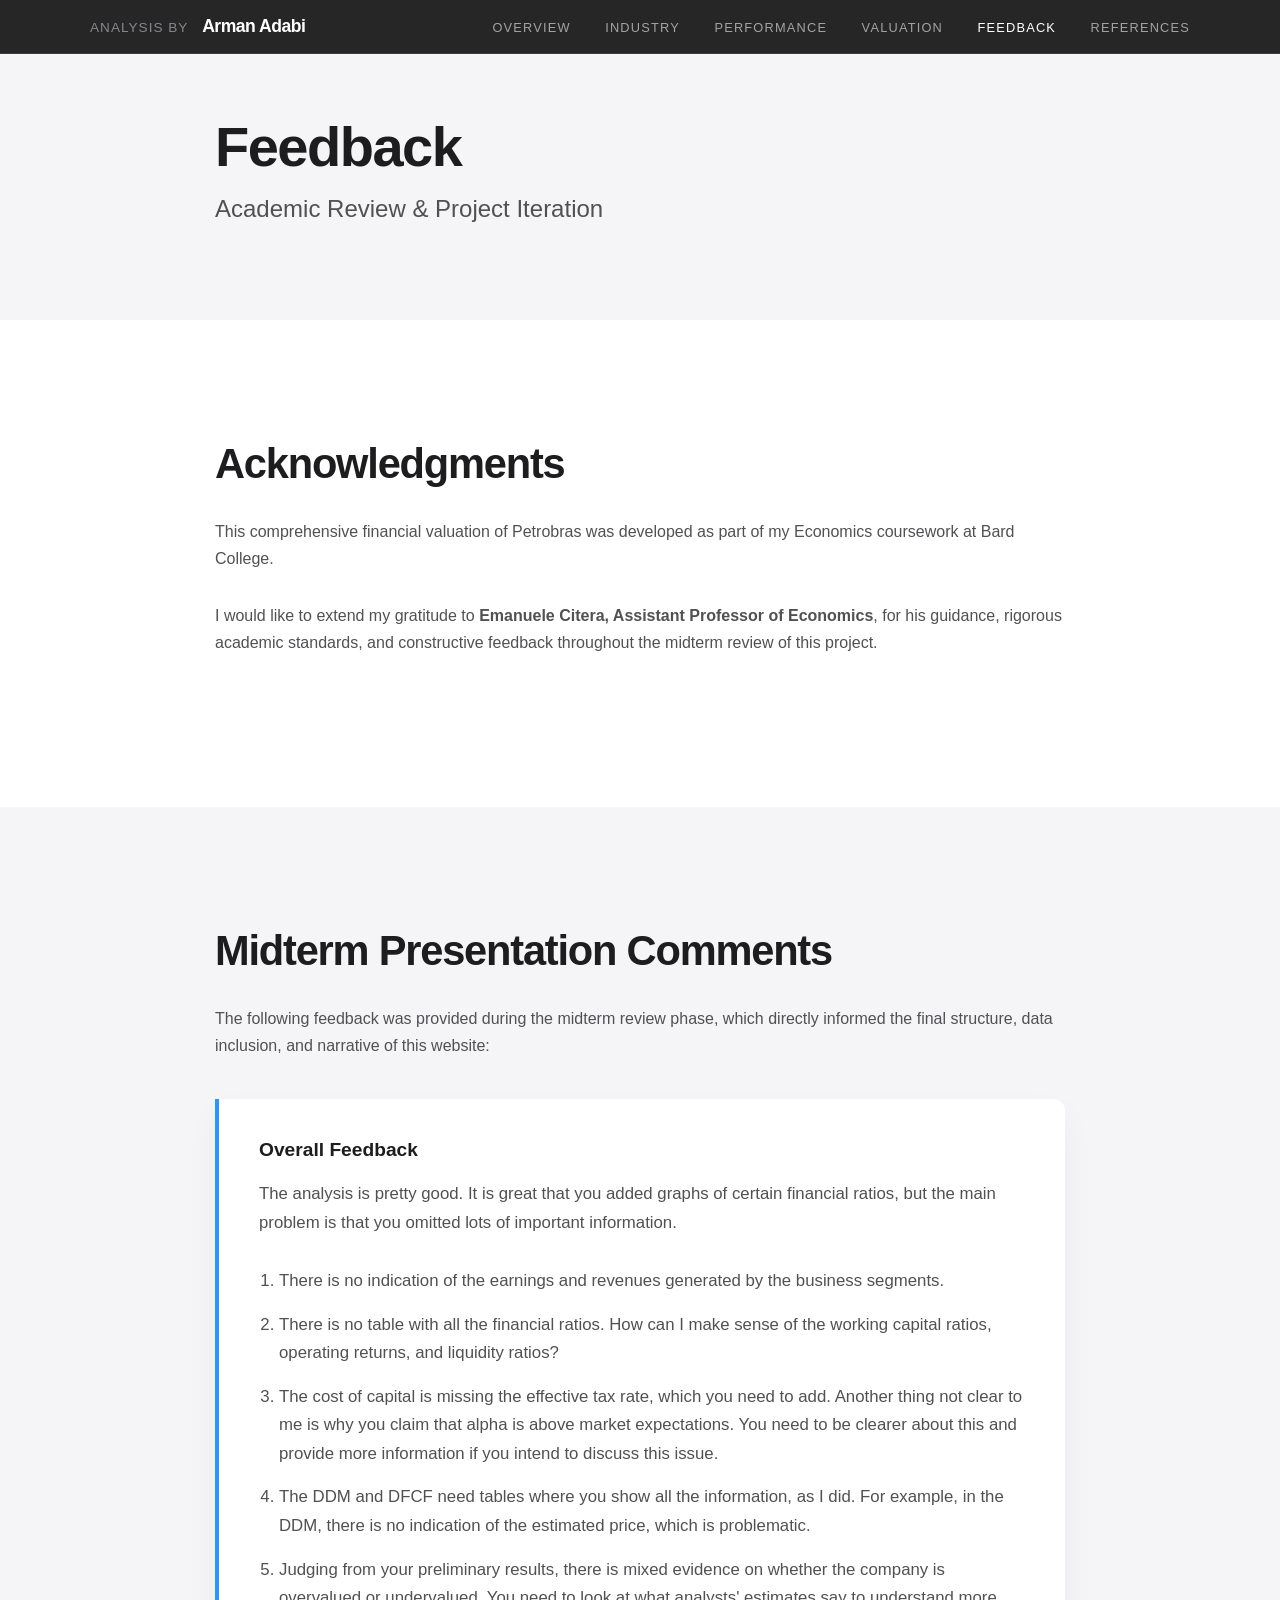
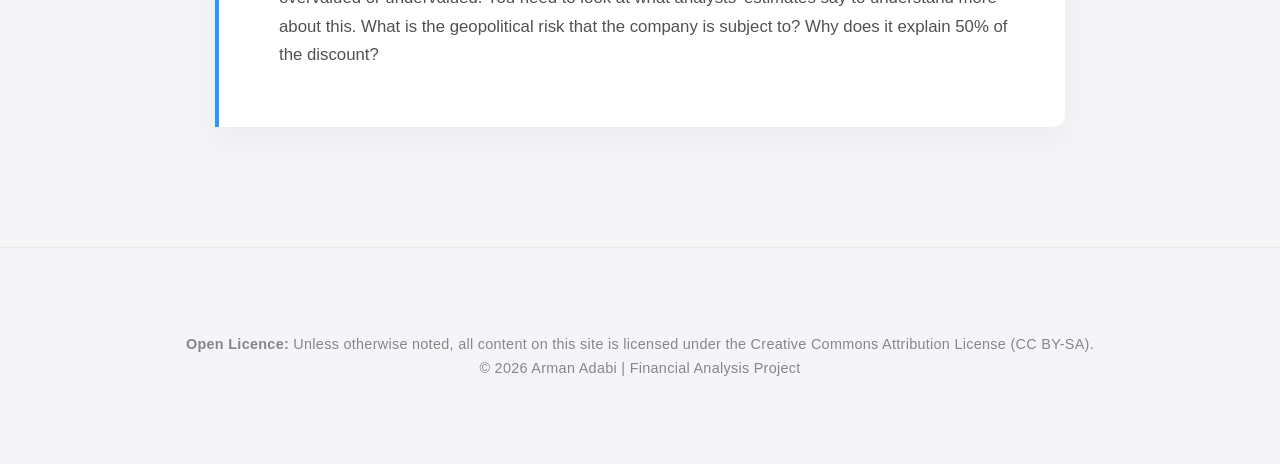
<file: feedback.html>
<!DOCTYPE html>
<html lang="en">
<head>
    <meta charset="UTF-8">
    <meta name="viewport" content="width=device-width, initial-scale=1.0">
    <title>Project Feedback | Arman Adabi</title>
    <link rel="stylesheet" href="style.css">
</head>
<body>

    <nav>
        <div class="nav-container">
            <a href="index.html" class="nav-brand"><span>Analysis By</span> Arman Adabi</a>
            <div class="nav-links">
                <a href="index.html">Overview</a>
                <a href="industry.html">Industry</a>
                <a href="performance.html">Performance</a>
                <a href="valuation.html">Valuation</a>
                <a href="feedback.html" class="active">Feedback</a>
                <a href="references.html">References</a>
            </div>
        </div>
    </nav>

    <section class="section section-gray" style="padding-top: 60px; padding-bottom: 60px;">
        <div class="content">
            <h1 style="font-size: 3.5rem; margin: 0; letter-spacing: -1.5px;">Feedback</h1>
            <p style="font-size: 1.5rem; margin-top: 10px;">Academic Review & Project Iteration</p>
        </div>
    </section>

    <section class="section section-light">
        <div class="content">
            <h2>Acknowledgments</h2>
            <p>This comprehensive financial valuation of Petrobras was developed as part of my Economics coursework at Bard College.</p>
            <p>I would like to extend my gratitude to <strong>Emanuele Citera, Assistant Professor of Economics</strong>, for his guidance, rigorous academic standards, and constructive feedback throughout the midterm review of this project.</p>
        </div>
    </section>

    <section class="section section-gray">
        <div class="content">
            <h2>Midterm Presentation Comments</h2>
            <p>The following feedback was provided during the midterm review phase, which directly informed the final structure, data inclusion, and narrative of this website:</p>
            
            <div style="margin-top: 40px; padding: 40px; background: #fff; border-left: 4px solid var(--accent); border-radius: 0 12px 12px 0; box-shadow: 0 15px 35px rgba(0,0,0,0.04);">
                
                <h3 style="margin-top: 0; font-size: 1.2rem; color: var(--dark-gray);">Overall Feedback</h3>
                <p style="color: var(--text-muted); line-height: 1.7; font-size: 1.05rem;">
                    The analysis is pretty good. It is great that you added graphs of certain financial ratios, but the main problem is that you omitted lots of important information.
                </p>

                <ol style="color: var(--text-muted); line-height: 1.7; font-size: 1.05rem; margin-top: 20px; padding-left: 20px;">
                    <li style="margin-bottom: 15px;">There is no indication of the earnings and revenues generated by the business segments.</li>
                    <li style="margin-bottom: 15px;">There is no table with all the financial ratios. How can I make sense of the working capital ratios, operating returns, and liquidity ratios?</li>
                    <li style="margin-bottom: 15px;">The cost of capital is missing the effective tax rate, which you need to add. Another thing not clear to me is why you claim that alpha is above market expectations. You need to be clearer about this and provide more information if you intend to discuss this issue.</li>
                    <li style="margin-bottom: 15px;">The DDM and DFCF need tables where you show all the information, as I did. For example, in the DDM, there is no indication of the estimated price, which is problematic.</li>
                    <li style="margin-bottom: 15px;">Judging from your preliminary results, there is mixed evidence on whether the company is overvalued or undervalued. You need to look at what analysts' estimates say to understand more about this. What is the geopolitical risk that the company is subject to? Why does it explain 50% of the discount?</li>
                </ol>

            </div>
        </div>
    </section>

    <footer>
        <p><strong>Open Licence:</strong> Unless otherwise noted, all content on this site is licensed under the Creative Commons Attribution License (CC BY-SA).</p>
        <p>&copy; 2026 Arman Adabi | Financial Analysis Project</p>
    </footer>

</body>
</html>
</file>
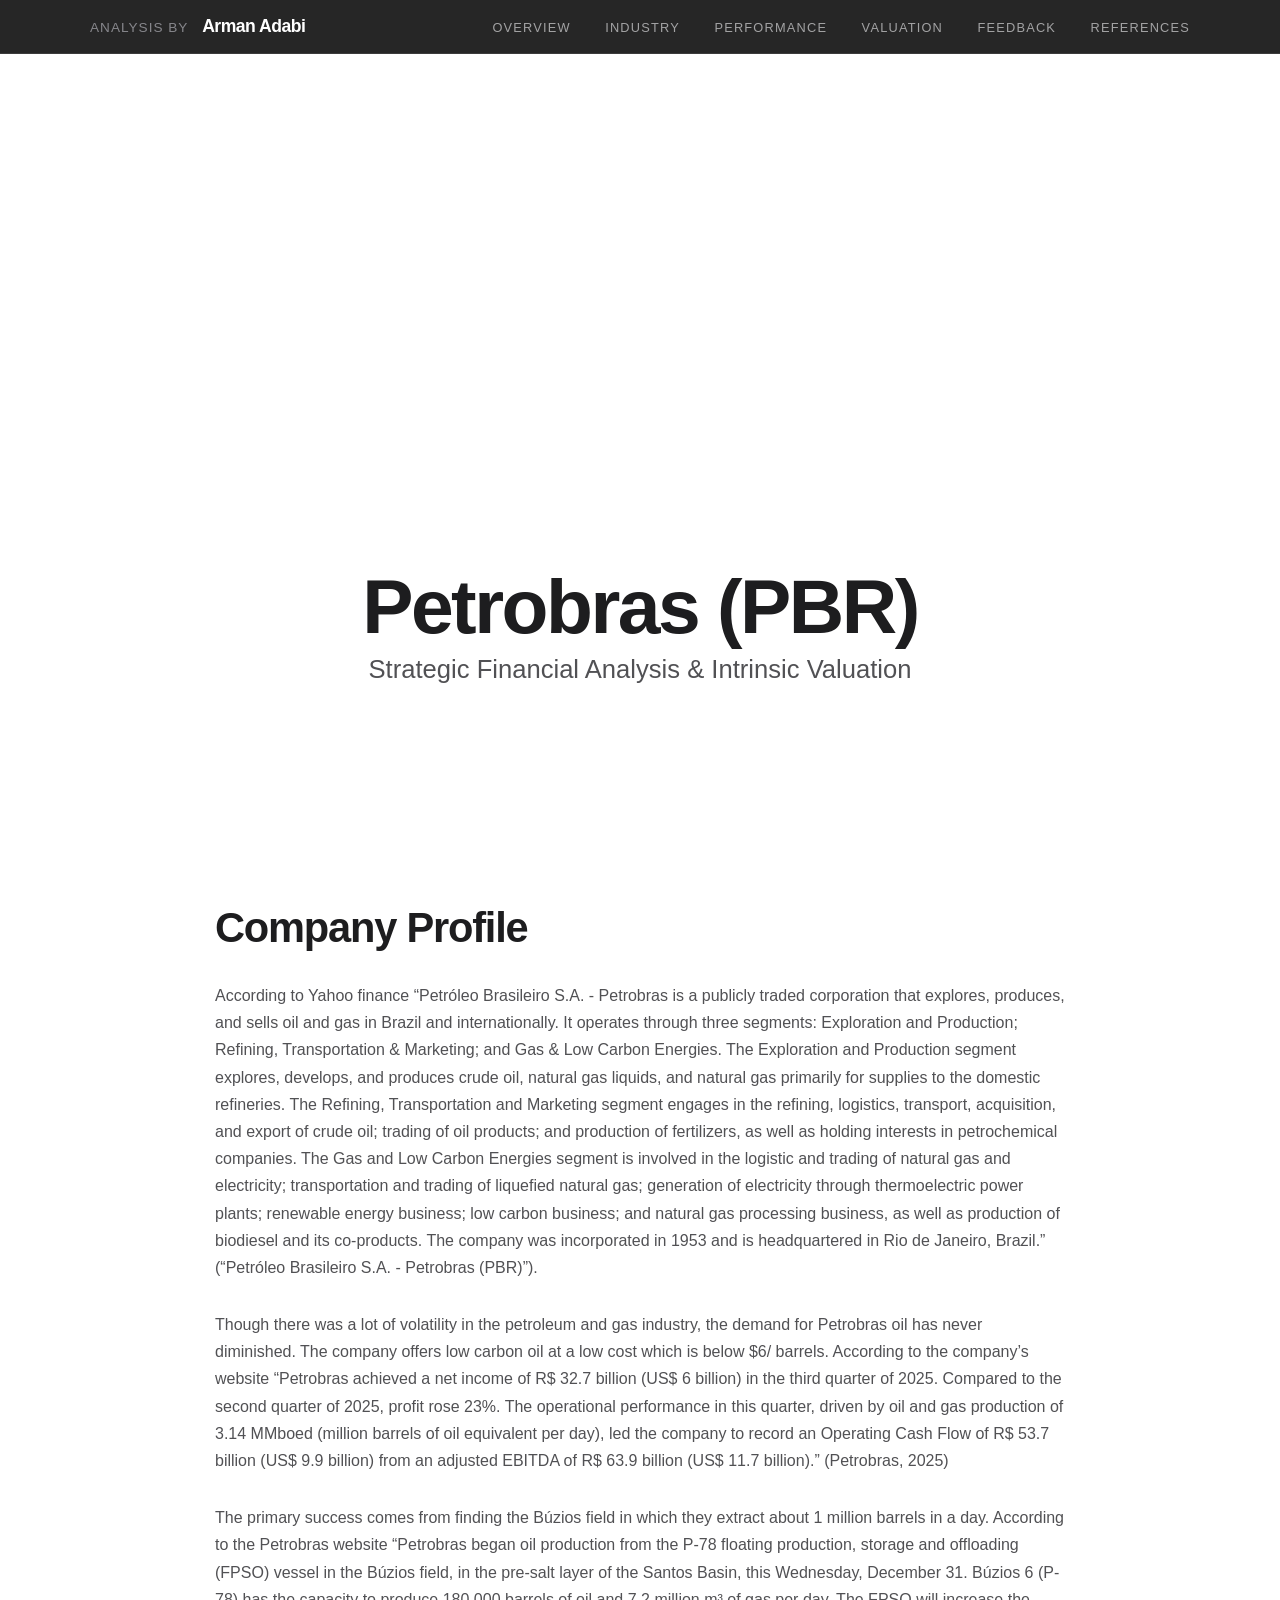
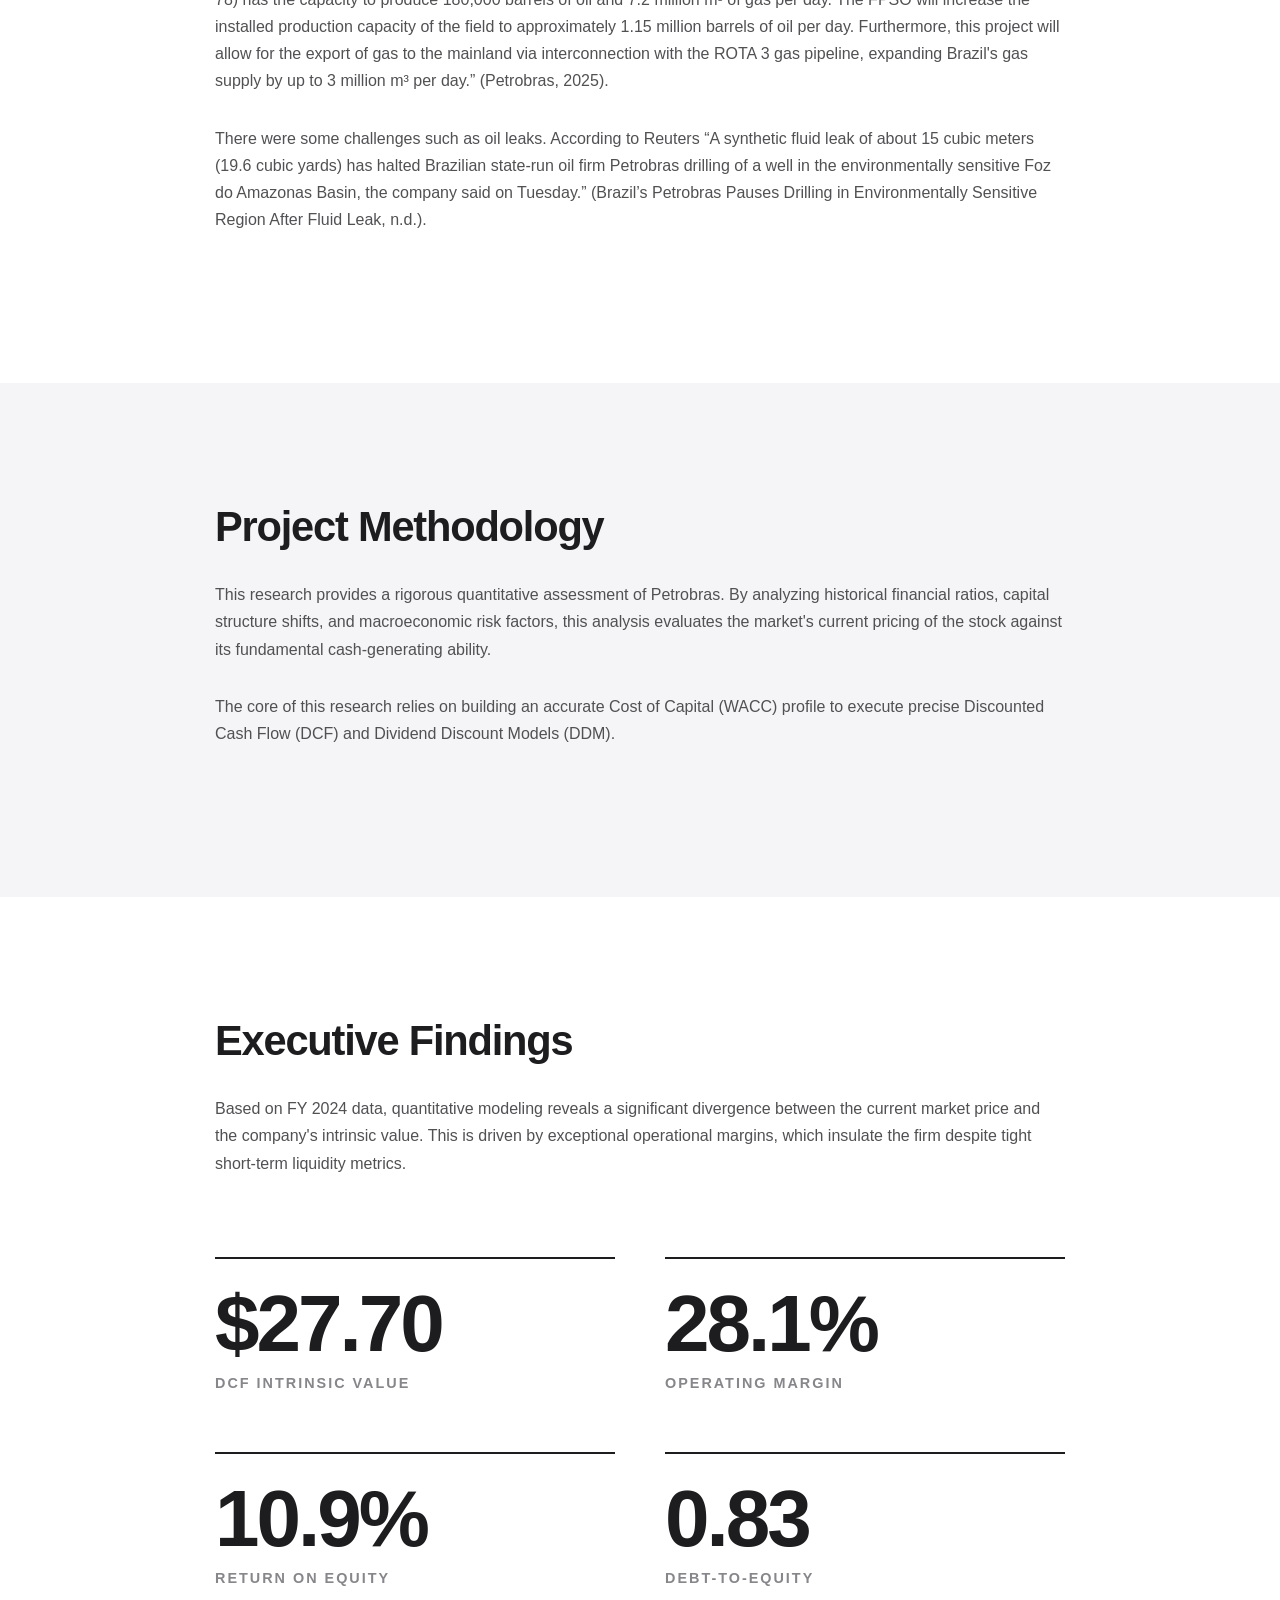
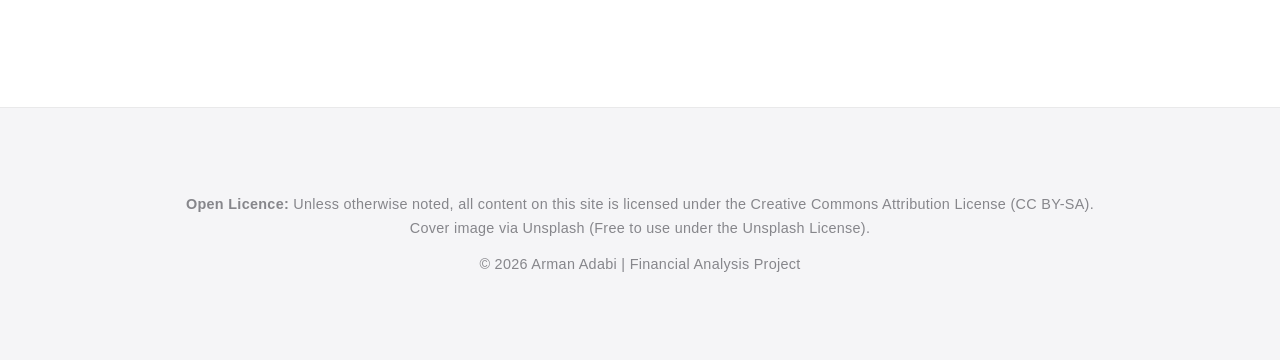
<file: overview.html>
<!DOCTYPE html>
<html lang="en">
<head>
    <meta charset="UTF-8">
    <meta name="viewport" content="width=device-width, initial-scale=1.0">
    <title>Arman Adabi | Petrobras Valuation</title>
    <link rel="stylesheet" href="style.css">
</head>
<body>

    <nav>
        <div class="nav-container">
            <a href="overview.html" class="nav-brand">
                <span>Analysis By</span>
                Arman Adabi
            </a>
            
            <div class="nav-links">
                <a href="overview.html">Overview</a>
                <a href="industry.html">Industry</a>
                <a href="performance.html">Performance</a>
                <a href="valuation.html">Valuation</a>
                <a href="feedback.html">Feedback</a> 
                <a href="references.html">References</a>
            </div>
        </div>
    </nav>

    <header class="hero">
        <div class="hero-text">
            <h1>Petrobras (PBR)</h1>
            <p>Strategic Financial Analysis & Intrinsic Valuation</p>
        </div>
    </header>

    <section class="section section-light">
        <div class="content">
            <h2>Company Profile</h2>
            <p>According to Yahoo finance “Petróleo Brasileiro S.A. - Petrobras is a publicly traded corporation that explores, produces, and sells oil and gas in Brazil and internationally. It operates through three segments: Exploration and Production; Refining, Transportation & Marketing; and Gas & Low Carbon Energies. The Exploration and Production segment explores, develops, and produces crude oil, natural gas liquids, and natural gas primarily for supplies to the domestic refineries. The Refining, Transportation and Marketing segment engages in the refining, logistics, transport, acquisition, and export of crude oil; trading of oil products; and production of fertilizers, as well as holding interests in petrochemical companies. The Gas and Low Carbon Energies segment is involved in the logistic and trading of natural gas and electricity; transportation and trading of liquefied natural gas; generation of electricity through thermoelectric power plants; renewable energy business; low carbon business; and natural gas processing business, as well as production of biodiesel and its co-products. The company was incorporated in 1953 and is headquartered in Rio de Janeiro, Brazil.” (“Petróleo Brasileiro S.A. - Petrobras (PBR)”).</p>

            <p>Though there was a lot of volatility in the petroleum and gas industry, the demand for Petrobras oil has never diminished. The company offers low carbon oil at a low cost which is below $6/ barrels. According to the company’s website “Petrobras achieved a net income of R$ 32.7 billion (US$ 6 billion) in the third quarter of 2025. Compared to the second quarter of 2025, profit rose 23%. The operational performance in this quarter, driven by oil and gas production of 3.14 MMboed (million barrels of oil equivalent per day), led the company to record an Operating Cash Flow of R$ 53.7 billion (US$ 9.9 billion) from an adjusted EBITDA of R$ 63.9 billion (US$ 11.7 billion).” (Petrobras, 2025)</p>

            <p>The primary success comes from finding the Búzios field in which they extract about 1 million barrels in a day. According to the Petrobras website “Petrobras began oil production from the P-78 floating production, storage and offloading (FPSO) vessel in the Búzios field, in the pre-salt layer of the Santos Basin, this Wednesday, December 31. Búzios 6 (P-78) has the capacity to produce 180,000 barrels of oil and 7.2 million m³ of gas per day. The FPSO will increase the installed production capacity of the field to approximately 1.15 million barrels of oil per day. Furthermore, this project will allow for the export of gas to the mainland via interconnection with the ROTA 3 gas pipeline, expanding Brazil's gas supply by up to 3 million m³ per day.” (Petrobras, 2025).</p>

            <p>There were some challenges such as oil leaks. According to Reuters “A synthetic fluid leak of about 15 cubic meters (19.6 cubic yards) has halted Brazilian state-run oil firm Petrobras drilling of a well in the environmentally sensitive Foz do Amazonas Basin, the company said on Tuesday.” (Brazil’s Petrobras Pauses Drilling in Environmentally Sensitive Region After Fluid Leak, n.d.).</p>
        </div>
    </section>

    <section class="section section-gray">
        <div class="content">
            <h2>Project Methodology</h2>
            <p>This research provides a rigorous quantitative assessment of Petrobras. By analyzing historical financial ratios, capital structure shifts, and macroeconomic risk factors, this analysis evaluates the market's current pricing of the stock against its fundamental cash-generating ability.</p>
            <p>The core of this research relies on building an accurate Cost of Capital (WACC) profile to execute precise Discounted Cash Flow (DCF) and Dividend Discount Models (DDM).</p>
        </div>
    </section>

    <section class="section section-light">
        <div class="content">
            <h2>Executive Findings</h2>
            <p>Based on FY 2024 data, quantitative modeling reveals a significant divergence between the current market price and the company's intrinsic value. This is driven by exceptional operational margins, which insulate the firm despite tight short-term liquidity metrics.</p>
            
            <div class="metrics">
                <div class="metric-item">
                    <span class="metric-val">$27.70</span>
                    <span class="metric-lab">DCF Intrinsic Value</span>
                </div>
                <div class="metric-item">
                    <span class="metric-val">28.1%</span>
                    <span class="metric-lab">Operating Margin</span>
                </div>
                <div class="metric-item">
                    <span class="metric-val">10.9%</span>
                    <span class="metric-lab">Return on Equity</span>
                </div>
                <div class="metric-item">
                    <span class="metric-val">0.83</span>
                    <span class="metric-lab">Debt-to-Equity</span>
                </div>
            </div>
        </div>
    </section>

    <footer>
        <p><strong>Open Licence:</strong> Unless otherwise noted, all content on this site is licensed under the Creative Commons Attribution License (CC BY-SA).</p>
        <p>Cover image via Unsplash (Free to use under the Unsplash License).</p>
        <p style="margin-top: 20px;">&copy; 2026 Arman Adabi | Financial Analysis Project</p>
    </footer>

</body>
</html>
</file>
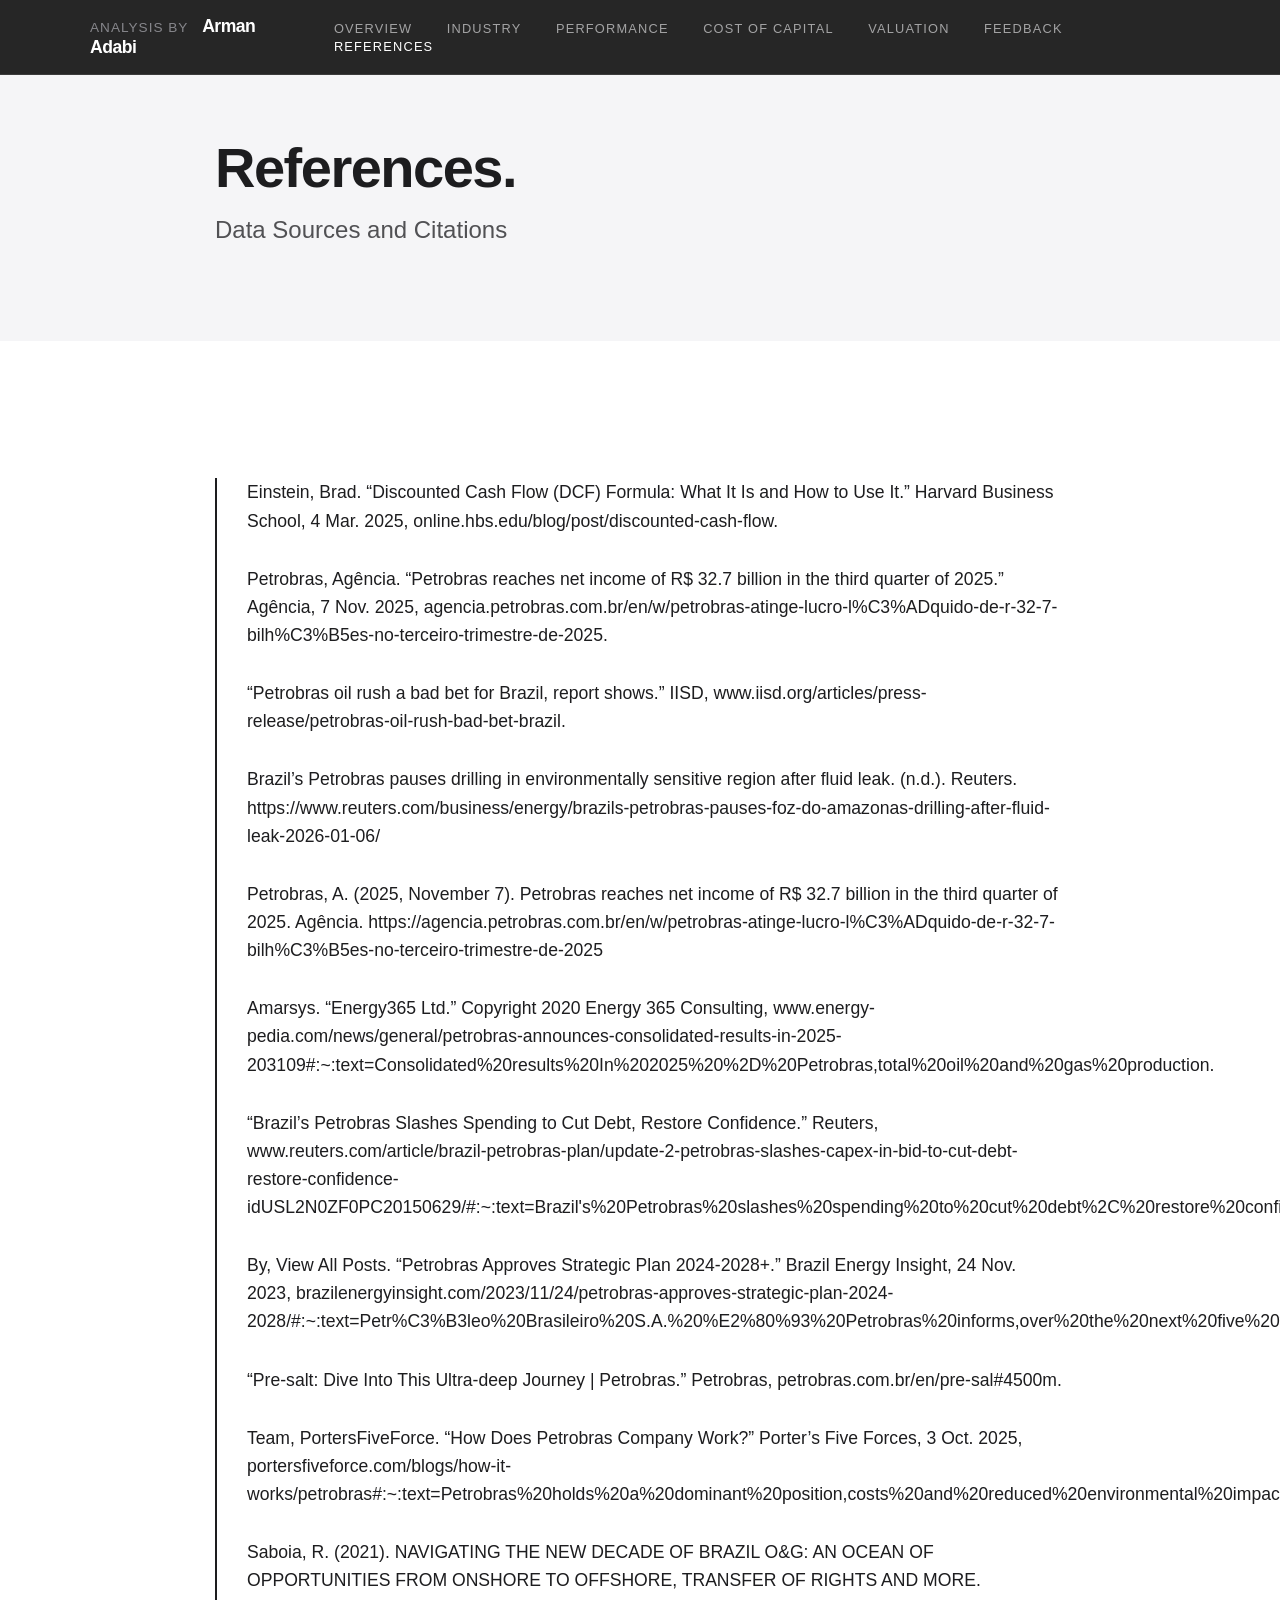
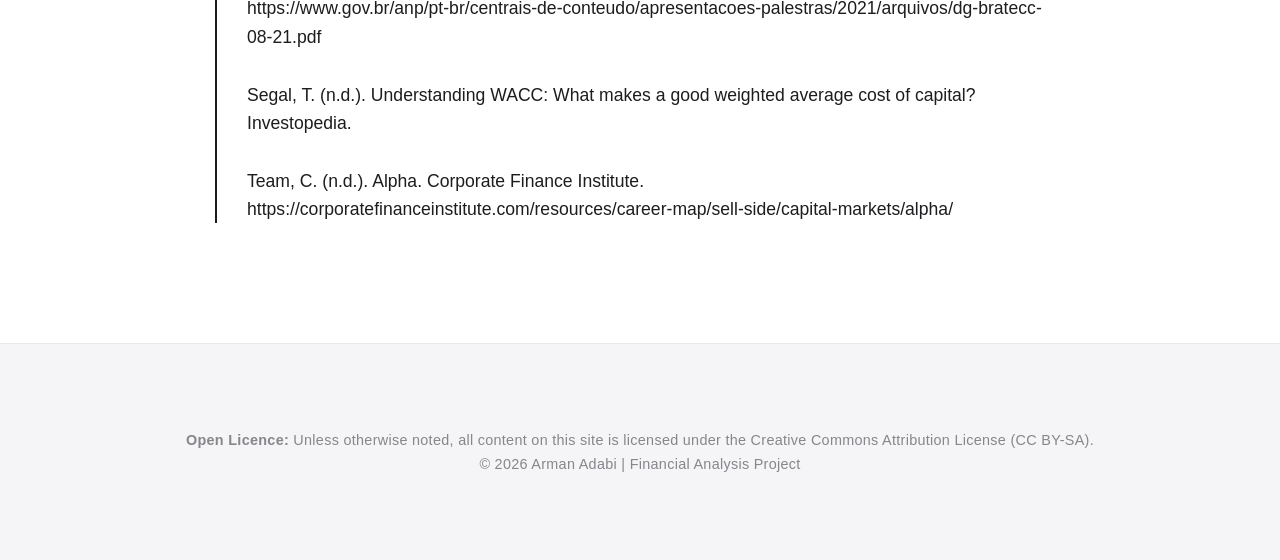
<file: references.html>
<!DOCTYPE html>
<html lang="en">
<head>
    <meta charset="UTF-8">
    <meta name="viewport" content="width=device-width, initial-scale=1.0">
    <title>References | Arman Adabi</title>
    <link rel="stylesheet" href="style.css">
</head>
<body>

<nav>
    <div class="nav-container">
        <a href="index.html" class="nav-brand" style="display: flex; align-items: center;">
            <div>
                <span>Analysis By</span>
                Arman Adabi
            </div>
        </a>
        <div class="nav-links">
            <a href="index.html">Overview</a>
            <a href="industry.html">Industry</a>
            <a href="performance.html">Performance</a>
            <a href="cost_of_capital.html">Cost of Capital</a>
            <a href="valuation.html">Valuation</a>
            <a href="feedback.html">Feedback</a>
            <a href="references.html" class="active">References</a>
        </div>
    </div>
</nav>

<section class="section section-gray" style="padding-top: 60px; padding-bottom: 60px;">
    <div class="content">
        <h1 style="font-size: 3.5rem; margin: 0; letter-spacing: -1.5px;">References.</h1>
        <p style="font-size: 1.5rem; margin-top: 10px;">Data Sources and Citations</p>
    </div>
</section>

<section class="section section-light">
    <div class="content">
        <div style="border-left: 2px solid var(--dark-gray); padding-left: 30px;">

            <p style="font-size: 1.1rem; color: var(--dark-gray); margin-bottom: 30px; line-height: 1.6;">
                Einstein, Brad. “Discounted Cash Flow (DCF) Formula: What It Is and How to Use It.” Harvard Business School, 4 Mar. 2025, online.hbs.edu/blog/post/discounted-cash-flow.
            </p>

            <p style="font-size: 1.1rem; color: var(--dark-gray); margin-bottom: 30px; line-height: 1.6;">
                Petrobras, Agência. “Petrobras reaches net income of R$ 32.7 billion in the third quarter of 2025.” Agência, 7 Nov. 2025, agencia.petrobras.com.br/en/w/petrobras-atinge-lucro-l%C3%ADquido-de-r-32-7-bilh%C3%B5es-no-terceiro-trimestre-de-2025.
            </p>

            <p style="font-size: 1.1rem; color: var(--dark-gray); margin-bottom: 30px; line-height: 1.6;">
                “Petrobras oil rush a bad bet for Brazil, report shows.” IISD, www.iisd.org/articles/press-release/petrobras-oil-rush-bad-bet-brazil.
            </p>

            <p style="font-size: 1.1rem; color: var(--dark-gray); margin-bottom: 30px; line-height: 1.6;">
                Brazil’s Petrobras pauses drilling in environmentally sensitive region after fluid leak. (n.d.). Reuters. https://www.reuters.com/business/energy/brazils-petrobras-pauses-foz-do-amazonas-drilling-after-fluid-leak-2026-01-06/
            </p>

            <p style="font-size: 1.1rem; color: var(--dark-gray); margin-bottom: 30px; line-height: 1.6;">
                Petrobras, A. (2025, November 7). Petrobras reaches net income of R$ 32.7 billion in the third quarter of 2025. Agência. https://agencia.petrobras.com.br/en/w/petrobras-atinge-lucro-l%C3%ADquido-de-r-32-7-bilh%C3%B5es-no-terceiro-trimestre-de-2025
            </p>

            <p style="font-size: 1.1rem; color: var(--dark-gray); margin-bottom: 30px; line-height: 1.6;">
                Amarsys. “Energy365 Ltd.” Copyright 2020 Energy 365 Consulting, www.energy-pedia.com/news/general/petrobras-announces-consolidated-results-in-2025-203109#:~:text=Consolidated%20results%20In%202025%20%2D%20Petrobras,total%20oil%20and%20gas%20production.
            </p>

            <p style="font-size: 1.1rem; color: var(--dark-gray); margin-bottom: 30px; line-height: 1.6;">
                “Brazil’s Petrobras Slashes Spending to Cut Debt, Restore Confidence.” Reuters, www.reuters.com/article/brazil-petrobras-plan/update-2-petrobras-slashes-capex-in-bid-to-cut-debt-restore-confidence-idUSL2N0ZF0PC20150629/#:~:text=Brazil's%20Petrobras%20slashes%20spending%20to%20cut%20debt%2C%20restore%20confidence%20%7C%20Reuters.
            </p>

            <p style="font-size: 1.1rem; color: var(--dark-gray); margin-bottom: 30px; line-height: 1.6;">
                By, View All Posts. “Petrobras Approves Strategic Plan 2024-2028+.” Brazil Energy Insight, 24 Nov. 2023, brazilenergyinsight.com/2023/11/24/petrobras-approves-strategic-plan-2024-2028/#:~:text=Petr%C3%B3leo%20Brasileiro%20S.A.%20%E2%80%93%20Petrobras%20informs,over%20the%20next%20five%20years.
            </p>

            <p style="font-size: 1.1rem; color: var(--dark-gray); margin-bottom: 30px; line-height: 1.6;">
                “Pre-salt: Dive Into This Ultra-deep Journey | Petrobras.” Petrobras, petrobras.com.br/en/pre-sal#4500m.
            </p>

            <p style="font-size: 1.1rem; color: var(--dark-gray); margin-bottom: 30px; line-height: 1.6;">
                Team, PortersFiveForce. “How Does Petrobras Company Work?” Porter’s Five Forces, 3 Oct. 2025, portersfiveforce.com/blogs/how-it-works/petrobras#:~:text=Petrobras%20holds%20a%20dominant%20position,costs%20and%20reduced%20environmental%20impact.
            </p>

            <p style="font-size: 1.1rem; color: var(--dark-gray); margin-bottom: 30px; line-height: 1.6;">
                Saboia, R. (2021). NAVIGATING THE NEW DECADE OF BRAZIL O&G: AN OCEAN OF OPPORTUNITIES FROM ONSHORE TO OFFSHORE, TRANSFER OF RIGHTS AND MORE. https://www.gov.br/anp/pt-br/centrais-de-conteudo/apresentacoes-palestras/2021/arquivos/dg-bratecc-08-21.pdf
            </p>

            <p style="font-size: 1.1rem; color: var(--dark-gray); margin-bottom: 30px; line-height: 1.6;">
                Segal, T. (n.d.). Understanding WACC: What makes a good weighted average cost of capital? Investopedia.
            </p>

            <p style="font-size: 1.1rem; color: var(--dark-gray); margin-bottom: 0; line-height: 1.6;">
                Team, C. (n.d.). Alpha. Corporate Finance Institute. https://corporatefinanceinstitute.com/resources/career-map/sell-side/capital-markets/alpha/
            </p>

        </div>
    </div>
</section>

<footer>
    <p><strong>Open Licence:</strong> Unless otherwise noted, all content on this site is licensed under the Creative Commons Attribution License (CC BY-SA).</p>
    <p>&copy; 2026 Arman Adabi | Financial Analysis Project</p>
</footer>

</body>
</html>
</file>
<file: style.css>
/* =========================================
   Final Refined: Ultra-Minimalist Studio Theme
   Project: Petrobras Analysis by Arman Adabi
   ========================================= */

   :root {
    --black: #000000;
    --dark-gray: #1d1d1f;
    --light-gray: #f5f5f7;
    --white: #ffffff;
    --text-muted: #515154;
    --accent: #2997ff; 
}

body {
    margin: 0;
    font-family: -apple-system, BlinkMacSystemFont, "Segoe UI", Roboto, Helvetica, Arial, sans-serif;
    background-color: var(--white);
    color: var(--dark-gray);
    -webkit-font-smoothing: antialiased;
    overflow-x: hidden;
}

/* --- Global Navigation --- */
nav {
    background: rgba(0, 0, 0, 0.85);
    backdrop-filter: saturate(180%) blur(20px);
    -webkit-backdrop-filter: saturate(180%) blur(20px);
    position: sticky;
    top: 0;
    z-index: 1000;
    border-bottom: 1px solid rgba(255,255,255,0.1);
}

.nav-container {
    max-width: 1100px;
    margin: 0 auto;
    display: flex;
    justify-content: space-between;
    align-items: center;
    padding: 16px 20px;
}

.nav-brand {
    color: var(--white);
    font-weight: 700;
    text-decoration: none;
    font-size: 1.1rem;
    letter-spacing: -0.5px;
}

.nav-brand span {
    color: #86868b;
    font-weight: 400;
    font-size: 0.85rem;
    text-transform: uppercase;
    letter-spacing: 1px;
    margin-right: 10px;
}

.nav-links a {
    color: #f5f5f7;
    text-decoration: none;
    font-size: 0.8rem;
    margin-left: 30px;
    opacity: 0.6;
    transition: opacity 0.3s ease;
    text-transform: uppercase;
    letter-spacing: 1.2px;
    font-weight: 500;
}

.nav-links a:hover, .nav-links a.active {
    opacity: 1;
    color: var(--white);
}

/* --- Hero Banner (Home Only) --- */
.hero {
    height: 70vh;
    min-height: 550px;
    background: url('https://images.unsplash.com/photo-1633829131104-e2134f75c6e5?q=80&w=3132&auto=format&fit=crop') center/cover no-repeat;
    display: flex;
    align-items: flex-end;
    justify-content: center;
    padding-bottom: 100px;
    position: relative;
}

.hero::after {
    content: '';
    position: absolute;
    inset: 0;
    background: linear-gradient(to bottom, transparent 30%, rgba(255,255,255,1) 100%);
}

.hero-text {
    position: relative;
    z-index: 10;
    text-align: center;
    color: var(--dark-gray);
}

.hero-text h1 {
    font-size: 4.8rem;
    font-weight: 800;
    margin: 0;
    letter-spacing: -2.5px;
    line-height: 1;
}

.hero-text p {
    font-size: 1.6rem;
    font-weight: 400;
    margin: 10px 0 0 0;
    color: var(--text-muted);
}

/* --- Structured Sections --- */
.section {
    padding: 120px 20px;
}

.section-light { background: var(--white); }
.section-gray { background: var(--light-gray); }

.content {
    max-width: 850px;
    margin: 0 auto;
}

.content h1 { font-size: 3.8rem; letter-spacing: -2px; margin-bottom: 10px; }

.content h2 {
    font-size: 2.6rem;
    margin: 0 0 30px 0;
    font-weight: 700;
    letter-spacing: -1.2px;
}

.content p {
    font-size: 16px;
    line-height: 1.7;
    color: var(--text-muted);
    margin-bottom: 30px;
}

/* --- Dashboard Dashboard Layout (Spreadsheets) --- */
.content-wide {
    max-width: 1150px; 
    margin: 0 auto;
    width: 100%;
}

.spreadsheet-container {
    width: 100%;
    height: 650px; 
    border-radius: 14px;
    overflow: hidden;
    box-shadow: 0 25px 50px rgba(0,0,0,0.07);
    border: 1px solid rgba(0,0,0,0.05);
    background: var(--white);
    margin-top: 50px;
}

.spreadsheet-container iframe {
    width: 100%;
    height: 100%;
    border: none;
}

/* --- Executive Summary Metrics --- */
.metrics {
    display: grid;
    grid-template-columns: repeat(2, 1fr);
    gap: 60px 50px;
    margin-top: 80px;
}

.metric-item {
    border-top: 2px solid var(--dark-gray);
    padding-top: 25px;
}

.metric-val {
    font-size: 5rem;
    font-weight: 700;
    color: var(--dark-gray);
    display: block;
    letter-spacing: -3px;
    line-height: 1;
    margin-bottom: 10px;
}

.metric-lab {
    font-size: 0.9rem;
    font-weight: 600;
    text-transform: uppercase;
    color: #86868b;
    letter-spacing: 2px;
}

/* --- Clean Footer --- */
footer {
    background: var(--light-gray);
    padding: 80px 20px;
    text-align: center;
    border-top: 1px solid rgba(0,0,0,0.05);
}

footer p {
    font-size: 0.9rem;
    color: #86868b;
    margin: 8px 0;
    letter-spacing: 0.3px;
}
.data-table {
    width: 100%;
    border-collapse: collapse;
    margin-top: 40px;
    }
    
    .data-table th, .data-table td {
    padding: 10px;
    border-bottom: 1px solid #ddd;
    text-align: center;
    }
    /* =========================================
   MOBILE RESPONSIVENESS (PHONES & TABLETS)
   ========================================= */
   /* --- Professional Download Section --- */
.download-section {
    text-align: center;
    padding: 60px 20px 80px 20px;
}

.download-btn {
    display: inline-block;
    background: var(--dark-gray);
    color: var(--white);
    padding: 16px 32px;
    border-radius: 30px; /* Pill-shaped like modern app buttons */
    text-decoration: none;
    font-weight: 600;
    font-size: 1rem;
    letter-spacing: 0.5px;
    transition: all 0.3s ease;
    margin: 10px;
    box-shadow: 0 10px 20px rgba(0,0,0,0.1);
}

.download-btn:hover {
    background: var(--accent); /* Highlights in your tech blue */
    transform: translateY(-3px);
    box-shadow: 0 15px 25px rgba(41, 151, 255, 0.3);
}

.download-btn span {
    opacity: 0.7;
    font-weight: 400;
    font-size: 0.85rem;
    margin-left: 8px;
}



/* =========================================
   MICRO-COMPACT MOBILE (13px max headers + Chart Fixes)
   ========================================= */

   @media (max-width: 768px) {
    /* 1. Universal Box Sizing to stop screen overflow */
    *, *::before, *::after {
        box-sizing: border-box !important;
    }

    /* 2. Tighter Navigation */
    .nav-container {
        flex-direction: column;
        padding: 10px;
        width: 100%;
    }
    
    .nav-brand {
        margin-bottom: 8px;
        font-size: 13px; 
    }
    
    .nav-brand span { font-size: 9px; }
    
    .nav-links {
        display: flex;
        flex-wrap: wrap;
        justify-content: center;
        gap: 8px;
    }
    
    .nav-links a {
        margin: 0;
        font-size: 10px; 
        letter-spacing: 0.5px;
    }

    /* 3. Scale Down Fonts & Headers */
    .hero-text h1, .content h1 {
        font-size: 13px !important; 
        letter-spacing: 0;
        margin-bottom: 5px;
    }
    
    .hero-text p {
        font-size: 11px !important; 
        margin-top: 5px;
    }
    
    .content h2 {
        font-size: 13px !important; 
        margin-bottom: 10px;
    }
    
    .content p, .content li, footer p {
        font-size: 11px !important; 
        line-height: 1.4;
        margin-bottom: 12px;
    }

    /* Override inline styles from HTML pages */
    p[style*="font-size: 1.5rem"],
    p[style*="font-size: 1.1rem"],
    h3[style*="font-size: 1.2rem"],
    p[style*="font-size: 1.05rem"],
    ol[style*="font-size: 1.05rem"] {
        font-size: 11px !important;
    }

    /* 4. Compact Executive Metrics */
    .metrics {
        grid-template-columns: 1fr; 
        gap: 15px; 
        margin-top: 15px;
        width: 100%;
    }
    
    .metric-item { padding-top: 10px; }
    .metric-val {
        font-size: 16px !important; 
        margin-bottom: 2px;
        letter-spacing: -0.5px;
    }
    .metric-lab {
        font-size: 9px !important; 
        letter-spacing: 1px;
    }

    /* 5. Reduce Screen Padding */
    .section {
        padding: 25px 15px; 
        width: 100%;
        overflow-x: hidden; /* Stops horizontal scrolling */
    }
    
    .hero {
        min-height: 180px; 
        height: 25vh;
        padding-bottom: 20px;
    }

    /* 6. ★ THE CHART FIX: Shrink shapes and force canvas limits ★ */
    
    /* Target the white boxes holding the charts */
    div[style*="border-radius: 14px"] {
        padding: 10px !important; 
        margin-top: 15px !important;
        margin-bottom: 15px !important;
        width: 100% !important; /* Force box to fit screen */
        max-width: 100vw !important;
    }
    
    /* Force dual-charts to stack */
    div[style*="grid-template-columns: 1fr 1fr"] {
        grid-template-columns: 1fr !important;
        gap: 10px !important;
        display: flex !important;
        flex-direction: column !important;
    }

    /* Force the actual Graph to shrink */
    canvas {
        width: 100% !important;
        max-width: 100% !important;
        height: auto !important;
        max-height: 200px !important; /* Forces the chart to be short and compact */
    }

    /* 7. Slimmer Download Buttons */
    .download-btn {
        padding: 8px 16px;
        font-size: 11px !important; 
        display: block; 
        margin: 10px 0;
        width: 100%; /* Spans phone width nicely */
        box-sizing: border-box;
    }
}
</file>
